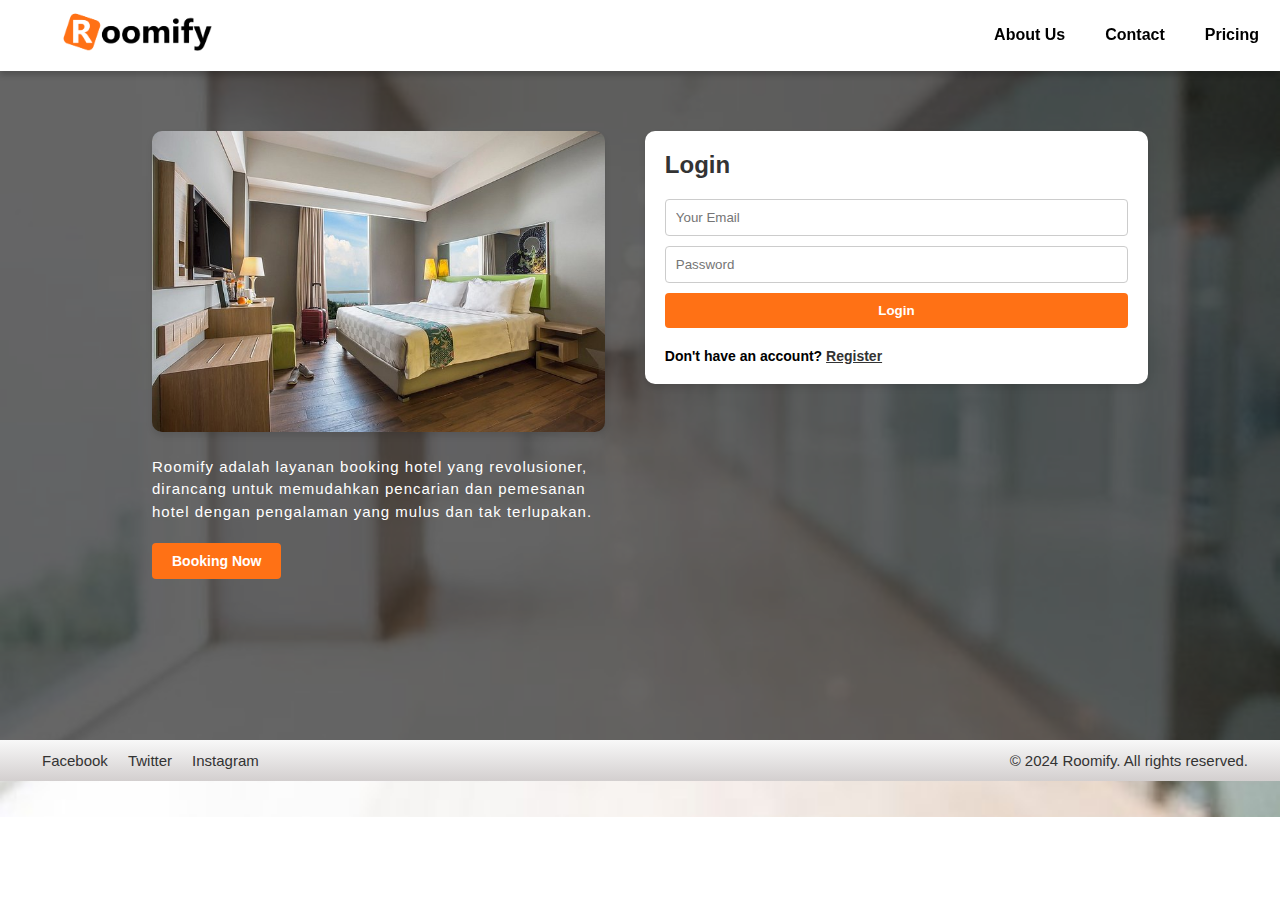
<file: roomify-landing-page/index.html>
<!DOCTYPE html>
<html lang="en">
<head>
  <meta charset="UTF-8">
  <title>Roomify - Solusi Mudah Booking Hotel</title>
  <link rel="icon" href="logo-roomify.png" type="image/png">
  </style>
  <link rel="stylesheet" href="styles.css">
</head>
<body style="background-image: url('background-image.jpg');
  background-size: cover;
  background-position: center;
  background-repeat:no-repeat;
  margin: 0;
  padding: 0;">
  <header>
    <div class="header-navbar">
      <div class="logo">
        <img src="logo-roomify-full.png" alt="Company Logo">
      </div>
      <nav>
        <ul>
          <li><a href="#aboutus">About Us</a></li>
          <li><a href="#contact">Contact</a></li>
          <li><a href="#pricing">Pricing</a></li>
        </ul>
      </nav>
    </div>
  </header>

  <main>
    <div class="content">
      <div class="product-info">
        <img src="product-image.jpg" alt="Product Image" class="top-image">
        <p>Roomify adalah layanan booking hotel yang revolusioner,
          dirancang untuk memudahkan pencarian dan pemesanan hotel
          dengan pengalaman yang mulus dan tak terlupakan.</p>
        <a href="#booking" class="booking-btn">Booking Now</a>
      </div>
      <div class="user-form">
        <h2>Login</h2>
        <form action="#" method="post">
          <input type="email" placeholder="Your Email" required>
          <input type="password" placeholder="Password" required>
          <button type="submit">Login</button>
        </form>
        <p>Don't have an account? <a href="#register">Register</a></p>
      </div>
    </div>
  </main>

  <footer>
    <div class="social-media">
      <a href="#">Facebook</a>
      <a href="#">Twitter</a>
      <a href="#">Instagram</a>
    </div>
    <div class="copyright">
      &copy; 2024 Roomify. All rights reserved.
    </div>
  </footer>
</body>
</html>
</file>
<file: roomify-landing-page/styles.css>
/* Reset default margin and padding */
* {
  margin: 0;
  padding: 0;
  box-sizing: border-box;
}


body {
  margin: 0;
  padding: 0;
  position: relative;
}

body::before {
  content: "";
  position: absolute;
  top: 0;
  right: 0;
  bottom: 0;
  left: 0;
  background: rgba(0, 0, 0, 0.6); /* Warna overlay gelap, sesuaikan alpha channel sesuai keinginan Anda */
  z-index: -1; /* Letakkan overlay di bawah konten utama */
}

/* Header and Navbar */
.header-navbar {
  background-color: white;
  color: black;
  display: flex;
  justify-content: space-between;
  align-items: center;
  padding: 1px;
  box-shadow: 0 4px 6px rgba(0, 0, 0, 0.2);
  position: fixed;
  width: 100%;
  top: 0;
  z-index: 1000;
  font-weight: bold; 
  font-family: 'Sagoe UI', sans-serif;
}

.logo {
  display: flex;
  align-items: center;
}

.logo img {
  width: 20vh;
  margin-left: 50px;
}

.logo h1 {
  font-size: 24px;
  margin: 0;
}

nav ul {
  list-style: none;
  display: flex;
}

nav ul li {
  margin: 0 20px;
}

nav ul li a {
  text-decoration: none;
  color: black;
  font-weight: bold;
  font-size: 16px;
  transition: color 0.3s ease;
  border-bottom: 2px solid transparent;
  padding-bottom: 5px;
}

nav ul li a:hover {
  color: #FF7115;
  border-bottom: 2px solid #FF7115;
}

/* Main Content */
main {
  display: flex;
  justify-content: center;
  align-items: center;
  min-height: 80vh;
  padding: 5px;
  padding-top: 70px;
  padding-bottom: 100px;
}

.content {
  display: flex;
  justify-content: space-around;
  align-items: flex-start;
  width: 80%;
}

.product-info {
  text-align: center;
  flex: 1;
  padding: 0 20px;
  margin-top: 20px;
}

.product-info img.top-image {
  max-width: 100%;
  border-radius: 10px;
  box-shadow: 0 4px 6px rgba(0, 0, 0, 0.1);
  transition: transform 0.3s ease;
  margin-bottom: 20px;
}

.product-info img.top-image:hover {
  transform: scale(1.1);
}

.product-info p {
  color: white;
  text-align: left;
  font-size: 15px;
  clear: both;
  font-family: 'Montserrat', sans-serif;
  line-height: 1.5;
  letter-spacing: 1px;
}

.booking-btn {
  display: flex;
  margin-top: 20px;
  padding: 10px 20px;
  background-color: #FF7115;
  color: white;
  border: none;
  border-radius: 4px;
  text-decoration: none;
  font-size: 14px;
  transition: background-color 0.3s ease;
  float: left;
  font-weight: bold;
  font-family: 'Arial', sans-serif;
}

.booking-btn:hover {
  background-color: #cf5c0f;
}

.user-form {
  padding: 20px;
  background-color: #fff;
  border-radius: 10px;
  box-shadow: 0 4px 6px rgba(0, 0, 0, 0.1);
  margin-left: 20px;
  margin-top: 20px;
  font-weight: bold;
  font-family: 'Arial', sans-serif;
}

.user-form h2 {
  color: #333;
  font-size: 24px;
  margin-bottom: 20px;
  font-family: 'Arial', sans-serif;
}

.user-form input[type="email"],
.user-form input[type="password"],
.user-form button {
  width: 100%;
  padding: 10px;
  margin-bottom: 10px;
  border: 1px solid #ccc;
  border-radius: 4px;
}

.user-form button {
  background-color: #FF7115;
  color: white;
  border: none;
  border-radius: 4px;
  cursor: pointer;
  transition: background-color 0.3s ease;
  font-weight: bold; 
  font-family: 'Arial', sans-serif;
}

.user-form button:hover {
  background-color: #cf5c0f;
}

.user-form p {
  margin-top: 10px;
  font-size: 14px;
}

.user-form a {
  color: #333;
  text-decoration: underline;
}

.user-form a:hover {
  color: rgb(17, 17, 209);
  text-decoration: underline;
}

/* Footer */
footer {
  background-image: linear-gradient(180deg, #f8f8f8 0%, rgb(211, 207, 207) 100%);
  color: #333;
  padding: 2px;
  margin-top: 20px;
  display: flex;
  justify-content: space-between;
  align-items: center;
}

.social-media {
  display: flex;
  margin-left: 30px;
}

.social-media a {
  color: #333;
  text-decoration: none;
  margin: 10px;
  font-size: 15px;
  font-family: 'Tahoma', sans-serif;
  transition: color 0.3s ease;
}

.social-media a:hover {
  color: #333;
  border-bottom: 3px solid #FF7115;
}

.copyright {
  margin-right: 30px;
  font-size: 15px;
  font-family: 'Tahoma', sans-serif;
}
</file>
